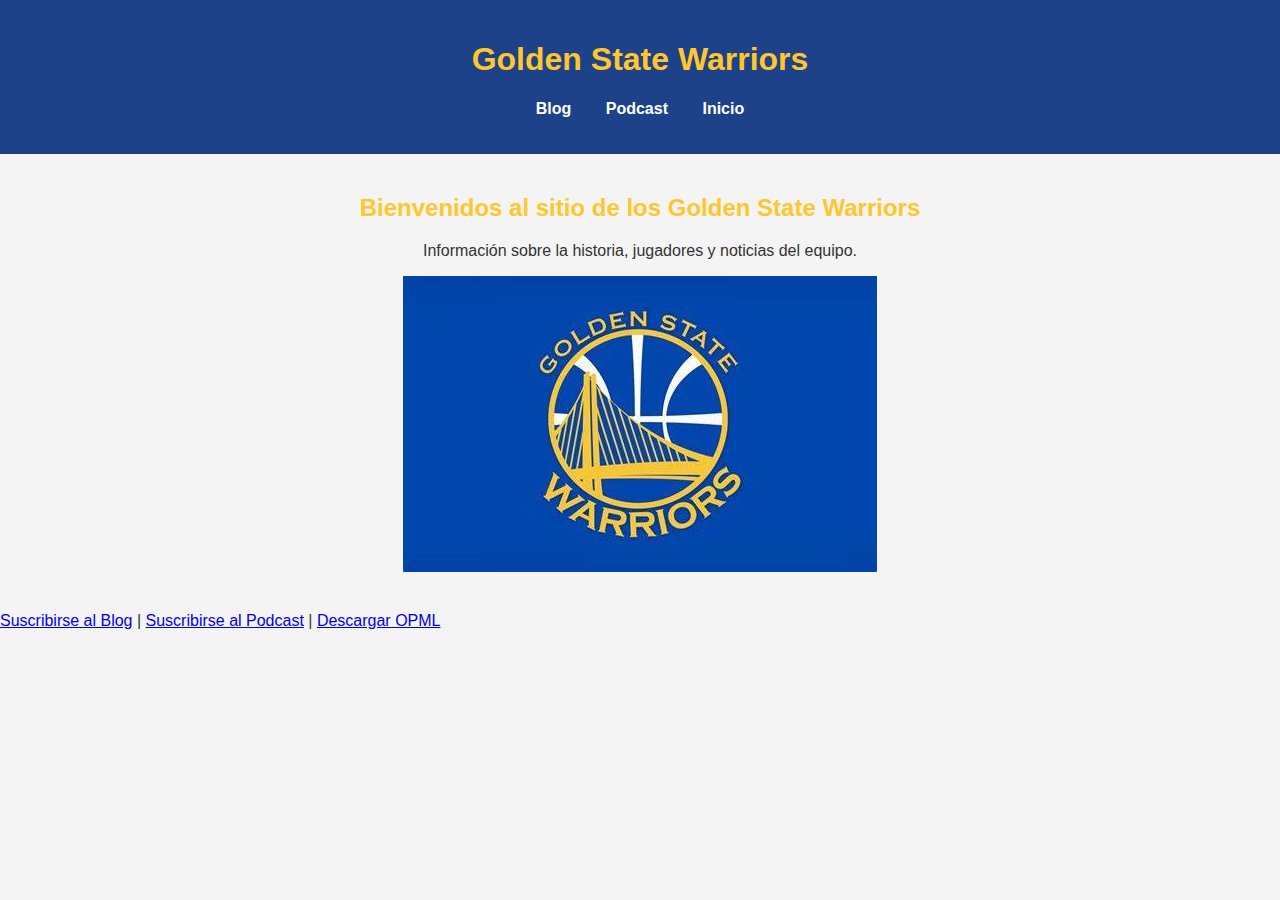
<file: index.html>
<!DOCTYPE html>
<html lang="es">
<head>
    <meta charset="UTF-8">
    <meta name="viewport" content="width=device-width, initial-scale=1.0">
    <title>Golden State Warriors</title>
    <link rel="stylesheet" href="css/styles.css">
</head>
<body>
    <header>
        <h1>Golden State Warriors</h1>
        <nav>
            <ul>
                <li><a href="blog/index.html">Blog</a></li>
                <li><a href="podcast/index.html">Podcast</a></li>
                <li><a href="index.html">Inicio</a></li>
            </ul>
        </nav>
    </header>
    <main>
        <h2>Bienvenidos al sitio de los Golden State Warriors</h2>
        <p>Información sobre la historia, jugadores y noticias del equipo.</p>
        <img src="images/logo.jpg" alt="Historia de los Warriors">
    </main>

    <footer>
        <p><a href="feed/rss.xml">Suscribirse al Blog</a> | <a href="feed/podcast.xml">Suscribirse al Podcast</a> | <a href="feed/feeds.opml">Descargar OPML</a></p>
    </footer>

</body>
</html>
</file>
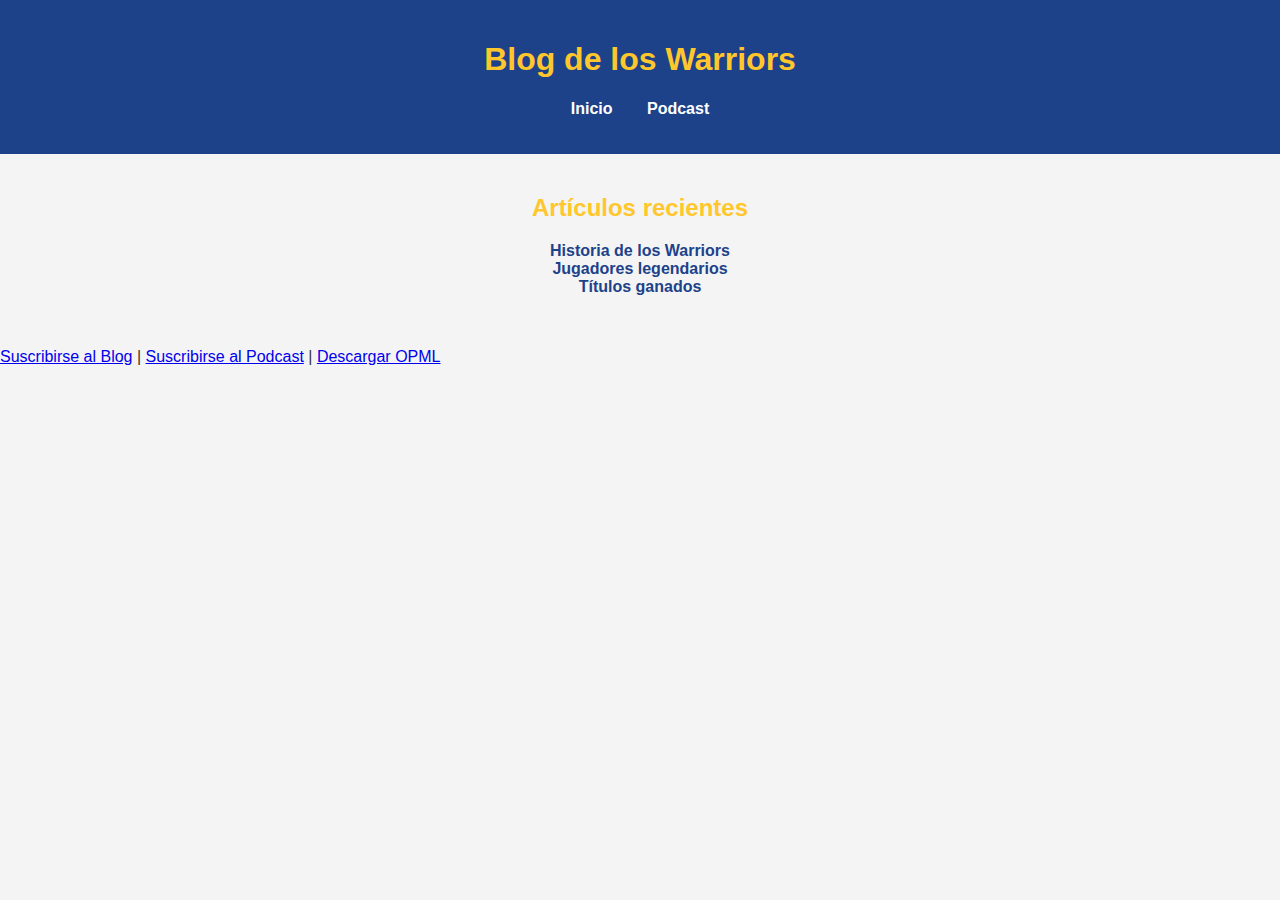
<file: blog/index.html>
<!DOCTYPE html>
<html lang="es">
<head>
    <meta charset="UTF-8">
    <meta name="viewport" content="width=device-width, initial-scale=1.0">
    <title>Blog - Warriors</title>
    <link rel="stylesheet" href="../css/styles.css">
</head>
<body>
    <header>
        <h1>Blog de los Warriors</h1>
        <nav>
            <ul>
                <li><a href="../index.html">Inicio</a></li>
                <li><a href="../podcast/index.html">Podcast</a></li>
            </ul>
        </nav>
    </header>
    <main>
        <h2>Artículos recientes</h2>
        <ul>
            <li><a href="posts/post1.html">Historia de los Warriors</a></li>
            <li><a href="posts/post2.html">Jugadores legendarios</a></li>
            <li><a href="posts/post3.html">Títulos ganados</a></li>
        </ul>
    </main>

    <footer>
        <p><a href="../feed/rss.xml">Suscribirse al Blog</a> | <a href="../feed/podcast.xml">Suscribirse al Podcast</a> | <a href="../feed/feeds.opml">Descargar OPML</a></p>
    </footer>
    
</body>
</html>
</file>
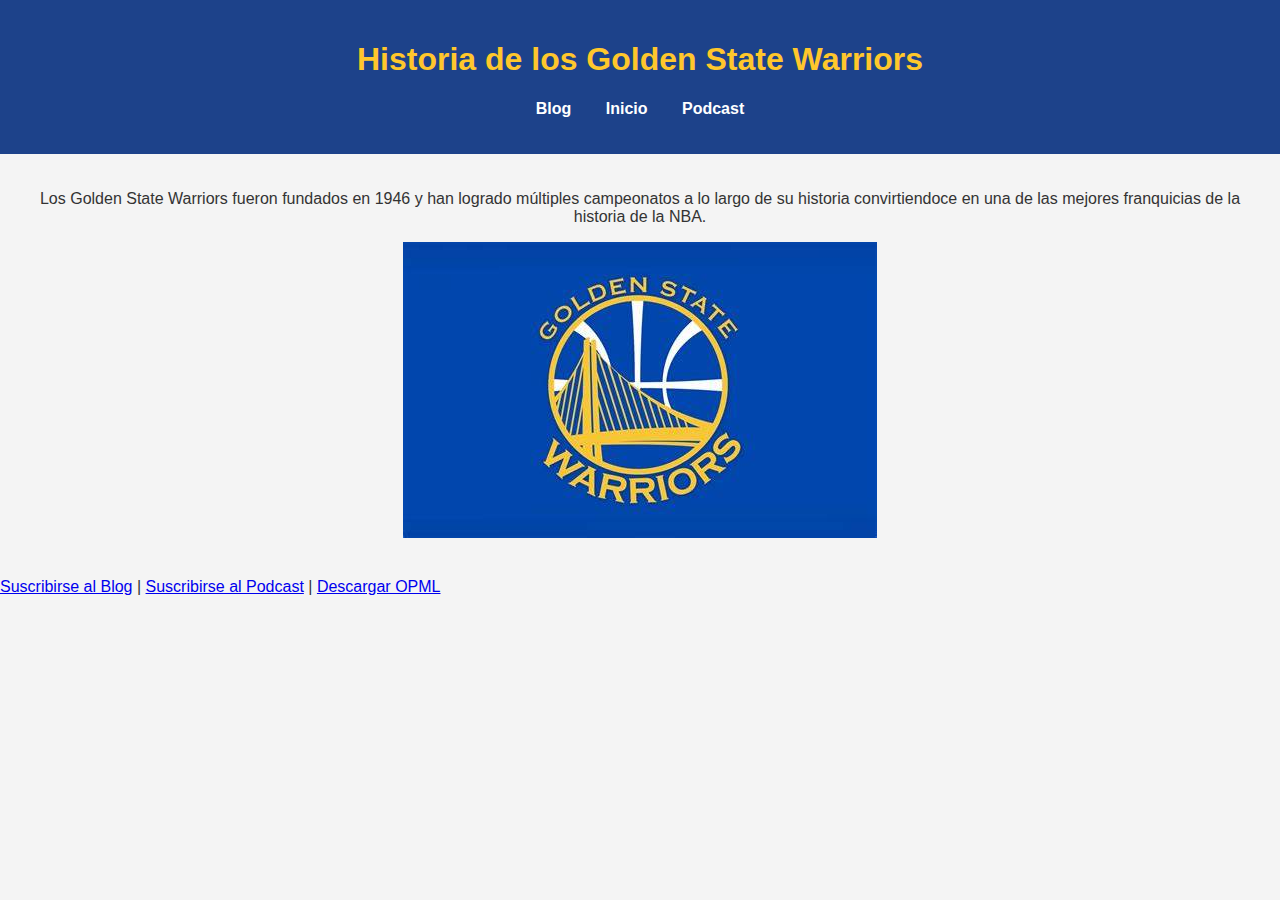
<file: blog/posts/post1.html>
<!DOCTYPE html>
<html lang="es">
<head>
    <meta charset="UTF-8">
    <meta name="viewport" content="width=device-width, initial-scale=1.0">
    <title>Historia de los Warriors</title>
    <link rel="stylesheet" href="../../css/styles.css">
</head>
<body>
    <header>
        <h1>Historia de los Golden State Warriors</h1>
        <nav>
            <ul>
                <li><a href="../index.html">Blog</a></li>
                <li><a href="../../index.html">Inicio</a></li>
                
                <li><a href="../../podcast/index.html">Podcast</a></li>
            </ul>
        </nav>
    </header>
    <main>
        <p>Los Golden State Warriors fueron fundados en 1946 y han logrado múltiples campeonatos a lo largo de su historia convirtiendoce en una de las mejores franquicias de la historia de la NBA.</p>
        <img src="../../images/logo.jpg" alt="Historia de los Warriors">
    </main>

    <footer>
        <p><a href="../../feed/rss.xml">Suscribirse al Blog</a> | <a href="../../feed/podcast.xml">Suscribirse al Podcast</a> | <a href="../../feed/feeds.opml">Descargar OPML</a></p>
    </footer>
    
</body>
</html>
</file>
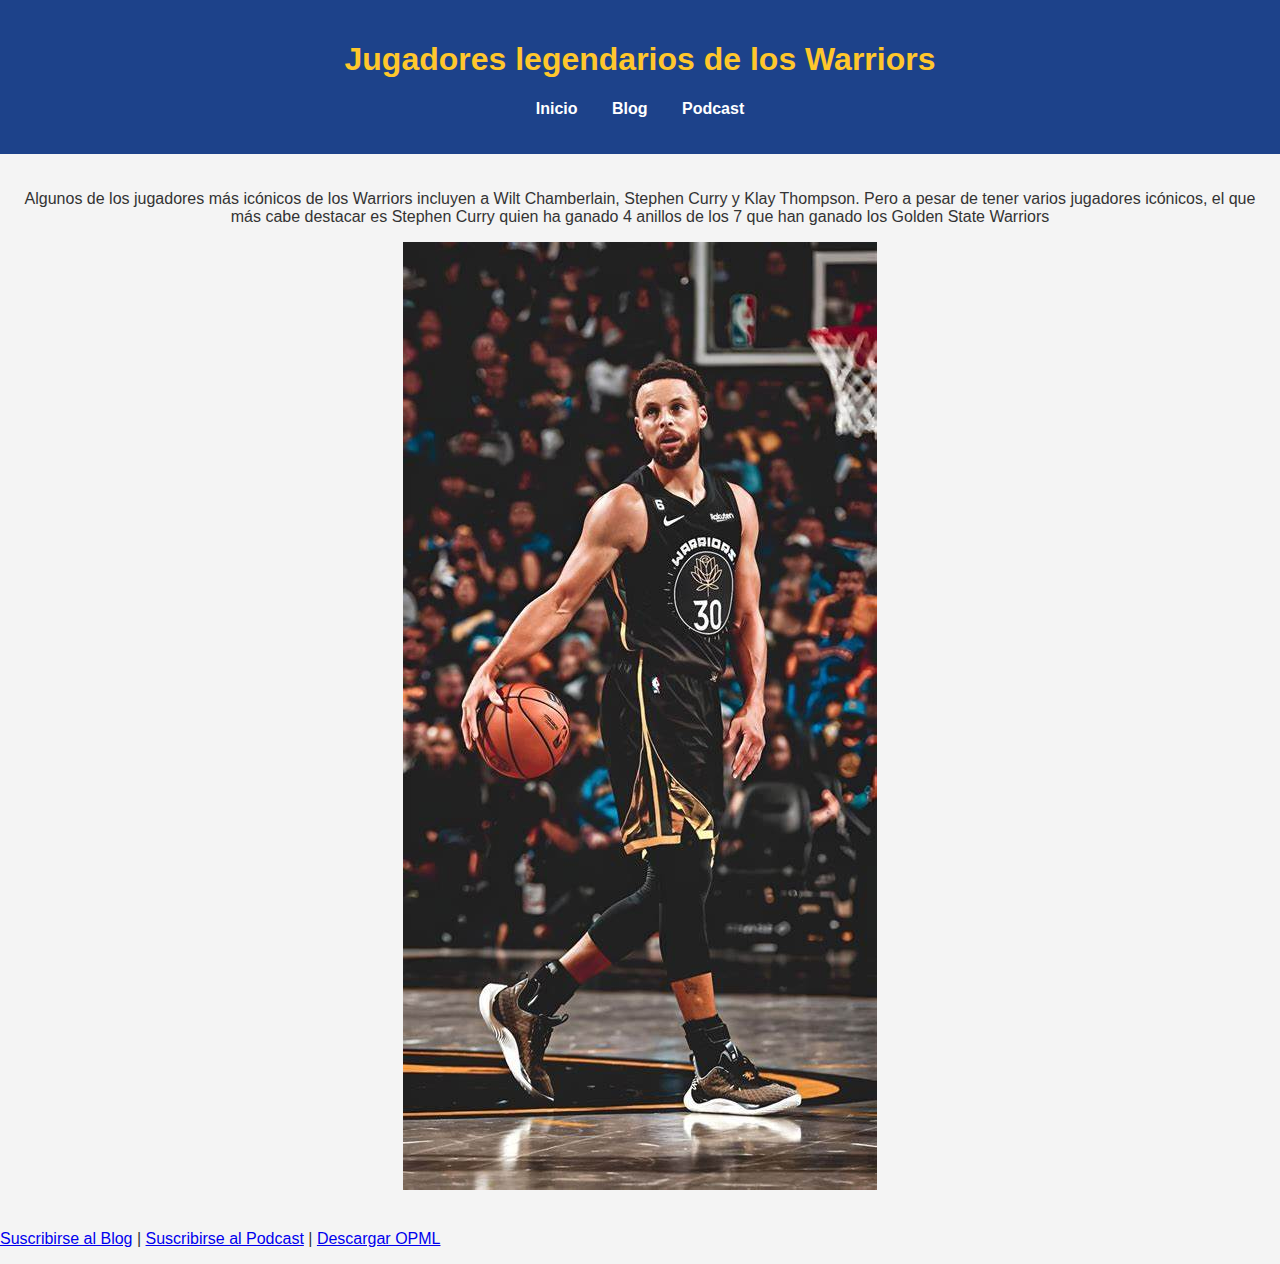
<file: blog/posts/post2.html>
<!DOCTYPE html>
<html lang="es">
<head>
    <meta charset="UTF-8">
    <meta name="viewport" content="width=device-width, initial-scale=1.0">
    <title>Jugadores legendarios</title>
    <link rel="stylesheet" href="../../css/styles.css">
</head>
<body>
    <header>
        <h1>Jugadores legendarios de los Warriors</h1>
        <nav>
            <ul>
                <li><a href="../../index.html">Inicio</a></li>
                <li><a href="../index.html">Blog</a></li>
                <li><a href="../../podcast/index.html">Podcast</a></li>
            </ul>
        </nav>
    </header>
    <main>
        <p>Algunos de los jugadores más icónicos de los Warriors incluyen a Wilt Chamberlain, Stephen Curry y Klay Thompson. Pero a pesar de tener varios jugadores icónicos, el que más cabe destacar es Stephen Curry quien ha ganado 4 anillos de los 7 que han ganado los Golden State Warriors</p>
        <img src="../../images/stephen.jpg" alt="Jugadores de los Warriors">
    </main>

    <footer>
        <p><a href="../../feed/rss.xml">Suscribirse al Blog</a> | <a href="../../feed/podcast.xml">Suscribirse al Podcast</a> | <a href="../../feed/feeds.opml">Descargar OPML</a></p>
    </footer>
    
</body>
</html>
</file>
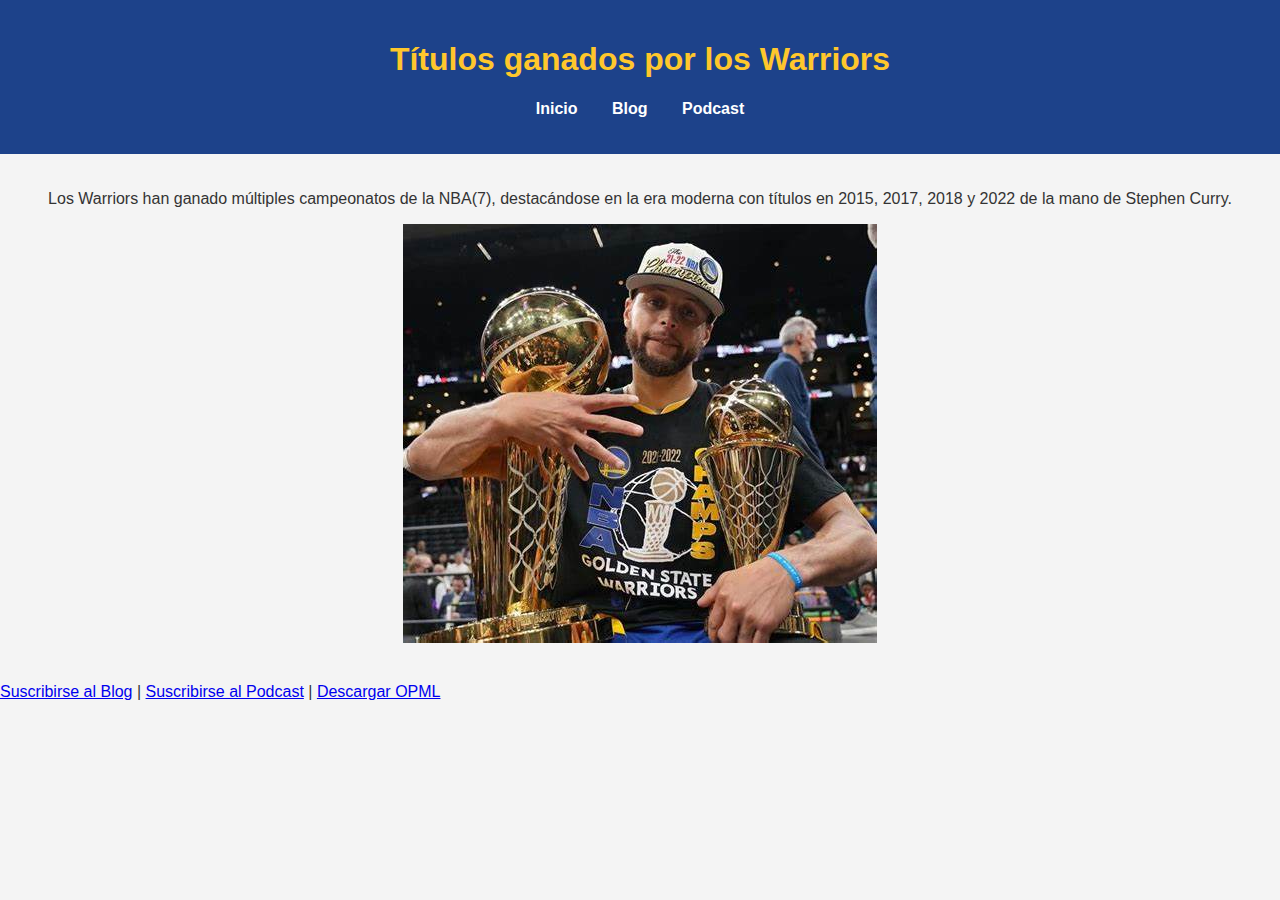
<file: blog/posts/post3.html>
<!DOCTYPE html>
<html lang="es">
<head>
    <meta charset="UTF-8">
    <meta name="viewport" content="width=device-width, initial-scale=1.0">
    <title>Títulos ganados</title>
    <link rel="stylesheet" href="../../css/styles.css">
</head>
<body>
    <header>
        <h1>Títulos ganados por los Warriors</h1>
        <nav>
            <ul>
                <li><a href="../../index.html">Inicio</a></li>
                <li><a href="../index.html">Blog</a></li>
                <li><a href="../../podcast/index.html">Podcast</a></li>
            </ul>
        </nav>
    </header>
    <main>
        <p>Los Warriors han ganado múltiples campeonatos de la NBA(7), destacándose en la era moderna con títulos en 2015, 2017, 2018 y 2022 de la mano de Stephen Curry.</p>
        <img src="../../images/trofeos.jpg" alt="Trofeos de los Warriors" >
    </main>

    <footer>
        <p><a href="../../feed/rss.xml">Suscribirse al Blog</a> | <a href="../../feed/podcast.xml">Suscribirse al Podcast</a> | <a href="../../feed/feeds.opml">Descargar OPML</a></p>
    </footer>
    
</body>
</html>
</file>
<file: css/styles.css>
body {
    font-family: Arial, sans-serif;
    margin: 0;
    padding: 0;
    background-color: #f4f4f4;
    color: #333;
}

header {
    background-color: #1D428A;
    color: white;
    padding: 20px;
    text-align: center;
}

nav ul {
    list-style: none;
    padding: 0;
}

nav ul li {
    display: inline;
    margin: 0 15px;
}

nav ul li a {
    color: white;
    text-decoration: none;
    font-weight: bold;
}

main {
    padding: 20px;
    text-align: center;
}

h1, h2 {
    color: #FFC72C;
}

ul {
    list-style-type: none;
    padding: 0;
}

ul li a {
    text-decoration: none;
    color: #1D428A;
    font-weight: bold;
}

ul li a:hover {
    text-decoration: underline;


  


}
</file>
